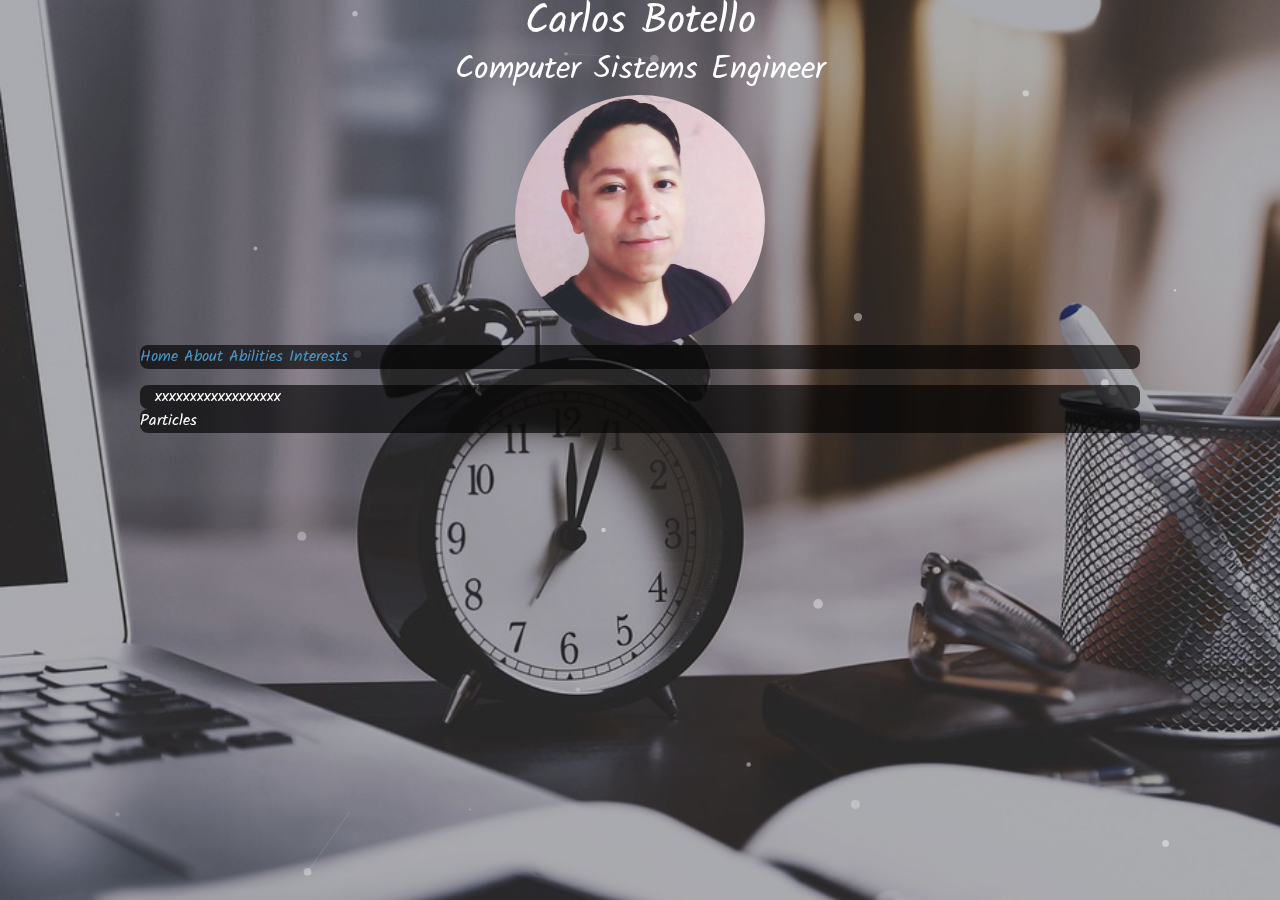
<file: index.html>
<!DOCTYPE html>
<html lang="en">
    <head>
        <title>About Me</title>
        <meta charset="UTF-8">
        <meta name="viewport" content="width=device-width, initial-scale=1">
        <link rel="icon" href="img/icon.ico" >
        <link href="https://fonts.googleapis.com/css?family=Kalam" rel="stylesheet">
        <link rel="stylesheet" href="https://maxcdn.bootstrapcdn.com/bootstrap/4.0.0/css/bootstrap.min.css" integrity="sha384-Gn5384xqQ1aoWXA+058RXPxPg6fy4IWvTNh0E263XmFcJlSAwiGgFAW/dAiS6JXm" crossorigin="anonymous">
        <link href="css/bootstrap.min.css" rel="stylesheet">
        <link href="css/about.css" rel="stylesheet">
    </head>
    <body>
 
        <div id="particles-js"></div>

            
        <div class="header">
                <div id="home">
                    <div class="name"> 
                            <h1>Carlos Botello</h1>
                            <h2>Computer Sistems Engineer</h2>
                    </div>

                    <div class="photo">
                            <img src="img/me.jpg" alt="Me" class="img-responsive">
                    </div>
                        
                        
                </div>
                
                 

            </div>


        
            
            

            <div class="nav">
<!--
                    <div class="row">
                            <div class="col"><a href="#home">Home</a></div>
                            <div class="col"><a href="#About">About</a></div>
                            <div class="col"><a href="#Abilities">Abilities</a></div>
                            <div class="col"><a href="#Interests">Interests</a></div>
                          </div>
-->

                <ul>
                    <li>
                        <a href="#home">Home</a>
                    </li>
                    <li>
                        <a href="#About">About</a>
                    </li>
                    <li>
                        <a href="#Abilities">Abilities</a>
                    </li>
                    <li>
                        <a href="#Interests">Interests</a>
                    </li>
                </ul>

            </div>


        <div class="container">
            <div id="about">
                   xxxxxxxxxxxxxxxxxx
            </div>

            
        </div>

        <div class="footer"> Particles   </div>
            
            <script src="js/particles.js"></script>
            <script src="js/app.js"></script>
            
    </body>
</html>
</file>
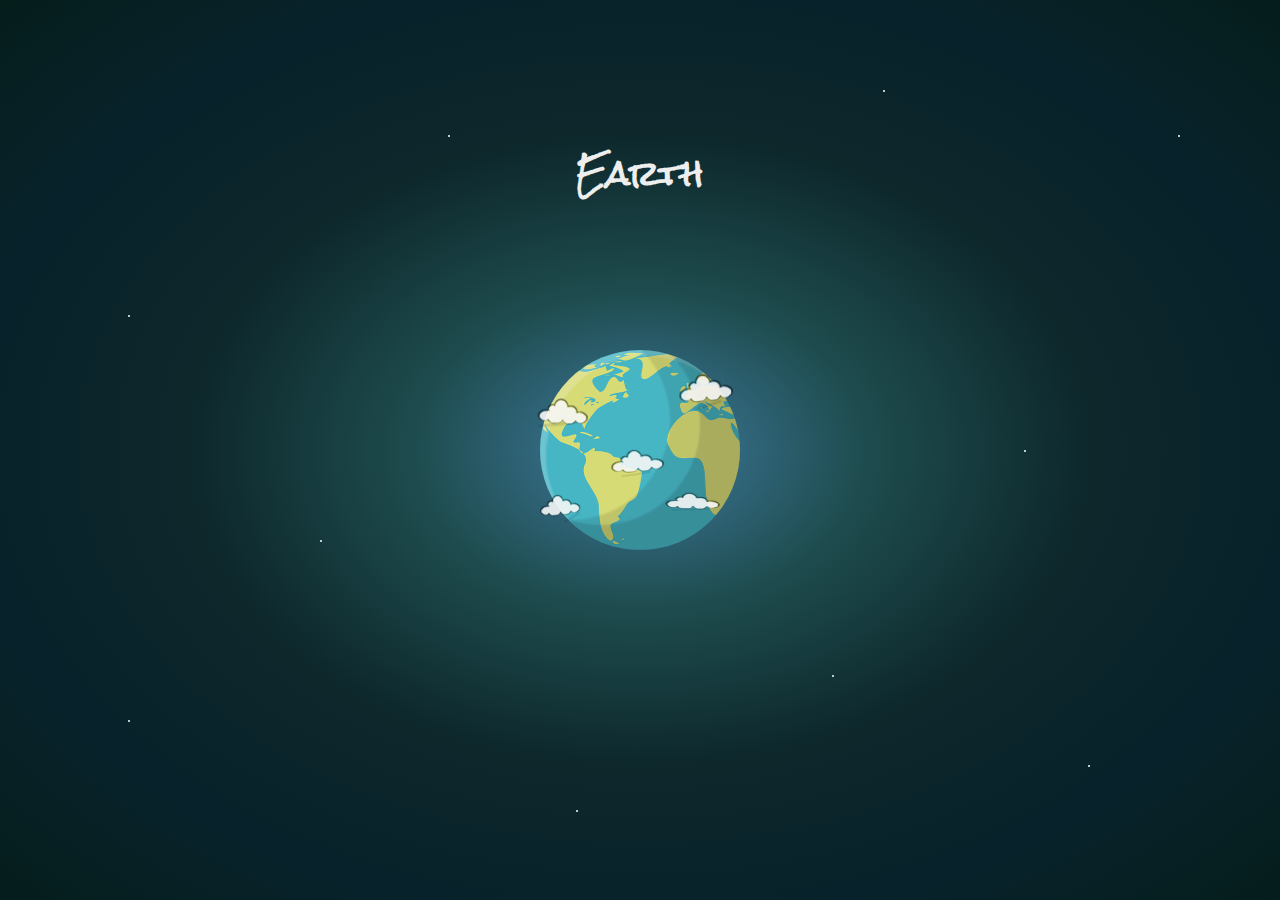
<file: space.html>
<!DOCTYPE html>
<html lang="en">
    <head>
        <title>Earth</title>
        <meta charset="UTF-8">
        <meta name="viewport" content="width=device-width, initial-scale=1">
        <link rel="icon" href="img/icon.ico" >
        <link href="https://fonts.googleapis.com/css?family=Rock+Salt" rel="stylesheet">
        <link href="css/style.css" rel="stylesheet">
    </head>
    <body>
        <h1>Earth</h1>
        

        <div class="estrella primera"></div>
        <div class="estrella segunda"></div>
        <div class="estrella tercera"></div>
        <div class="estrella cuarta"></div>
        <div class="estrella quinta"></div>
        <div class="estrella sexta"></div>
        <div class="estrella septima"></div>
        <div class="estrella octava"></div>
        <div class="estrella novena"></div>
        <div class="estrella decima"></div>

        <div class="nubes">
            
            <img src="img/nubes.png" alt="Nubes">
            <div class="mapa"></div>
        </div>
    
    </body>
</html>
</file>
<file: css/about.css>
*{
    margin: 0;
    padding: 0;
    font-family: 'Kalam', cursive;
    
}
body{
    background: url(../img/background.jpg), #000;
    background-size: cover;
    background-attachment: fixed;
    background-repeat: no-repeat;
}

#particles-js{
    width: 100%;
    height: 100%;
    position: fixed;
    background: rgba(0, 0, 0, 0.3);   
}

.header{
    text-align: center;  
    position: relative;
}

.container{
    width: 90%;
    max-width: 1000px;
    margin: auto;
    
}

.header img{ 
    height: 250px;
    width: 250px;
    border-radius: 50%;
    
}

h1,h2{
    color: #ffffff;    
}

.nav{
    display: block;
}

.nav ul li{
    list-style: none;
    display: inline;
}

.nav ul li a{
    color:rgba(80, 163, 218, 0.884);
    text-decoration: none;
    
}

.nav ul li a:hover{
    color:rgba(203, 230, 247, 0.9);
    
    
}


.footer{
    display: block; 
}


.container , .footer, .nav{
    background: rgba(0, 0, 0, 0.65);
    border-radius: 8px;
    color: #ffffff;   
    width: 90%;
    max-width: 1000px;
    margin: auto;
    position: relative;
    height: auto;
}
</file>
<file: css/style.css>
body, html{
    height: 100%;
    margin: 0;
    padding: 0;
    font-family: 'Rock Salt', cursive, 'Open Sans'; 
}


body{
    text-align: center;
    background: -webkit-radial-gradient(
                    #407BA0,
                    #1e4c4e,
                    rgb(13, 39, 43),
                    rgb(8, 34, 43),
                    rgb(5, 29, 27)
                );
}

h1{
    color: #eee;
    position: absolute;
    top: 15%;
    right: 0;
    bottom: 0;
    left: 0;
    margin: auto;
    z-index: 30;
}

.nubes{
    width: 220px;
    height: 220px;
    
}

.nubes, .mapa{
    position: absolute;
    top: 0;
    right: 0;
    bottom: 0;
    left: 0;
    margin: auto;
}

.nubes img{
    position: relative;
    z-index: 20;
}

.mapa{
    width: 200px;
    height: 200px;
    background: url(../img/mapa.png);
    border-radius: 50%;
    box-shadow: -40px -25px 2px 0 rgba(0,0,0, .12) inset,
                -70px -30px 2px 0 rgba(0, 0, 0, .1) inset,
                6px 6px 2px 0 rgba(255, 255, 255, .2) inset;
    background-size: cover;

    -webkit-animation: tierra-girando 6s infinite linear;
}


@-webkit-keyframes tierra-girando {
    from{
        background-position: left center;
    }

    to{
        background-position: -396px center;
    }
}

.estrella{
    width: 2px;
    height: 2px;
    background: #fff;
    position: absolute;
    border-radius: 50%;
}

.primera{
    top: 15%;
    left: 35%;
}

.segunda{
    top: 75%;
    left: 65%;
}


.tercera{
    top: 85%;
    left: 85%;
}

.cuarta{
    top: 60%;
    left: 25%;
}

.quinta{
    top: 80%;
    left: 10%;
}
.sexta{
    top: 50%;
    left: 80%;
}

.septima{
    top: 15%;
    left: 92%;
}

.octava{
    top: 35%;
    left: 10%;
}
.novena{
    top: 90%;
    left: 45%;
}

.decima{
    top: 10%;
    left: 69%;
}


.estrella:nth-child(2n){
    -webkit-animation: estrellaPar 2s infinite linear;
}

@-webkit-keyframes estrellaPar{
    0%, 55%{
        box-shadow: 0 0 3px 3px rgba(255, 255, 255, .3);
    }

    20%{
        box-shadow: 0 0 16px 16px rgba(255, 255, 255, .3);
    }
}

.estrella:nth-child(2n+1){
    -webkit-animation: estrellaImpar 2s infinite linear;
}

@-webkit-keyframes estrellaImpar{
    30%, 35%, 50%{
        box-shadow: 0 0 3px 3px rgba(255, 255, 255, .3);
    }

    70%{
        box-shadow: 0 0 16px 16px rgba(255, 255, 255, .3);
    }
}
</file>
